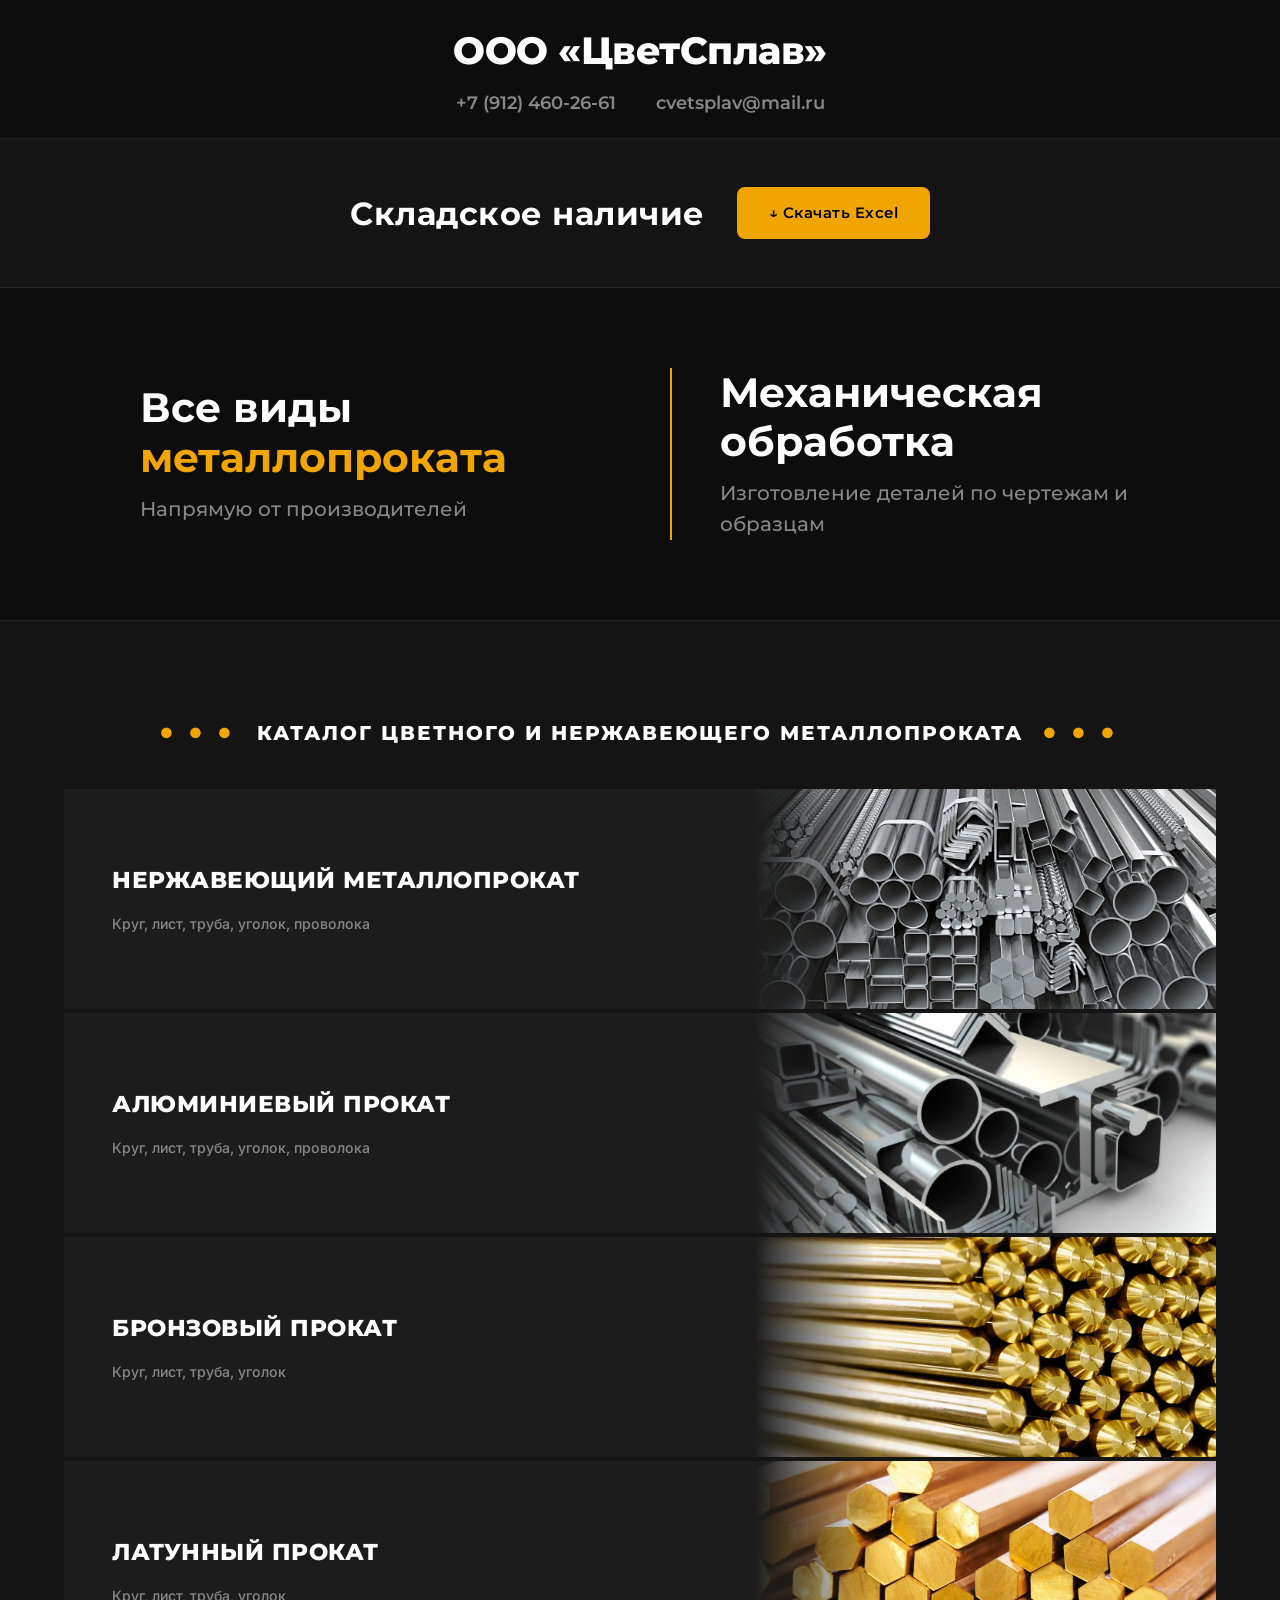
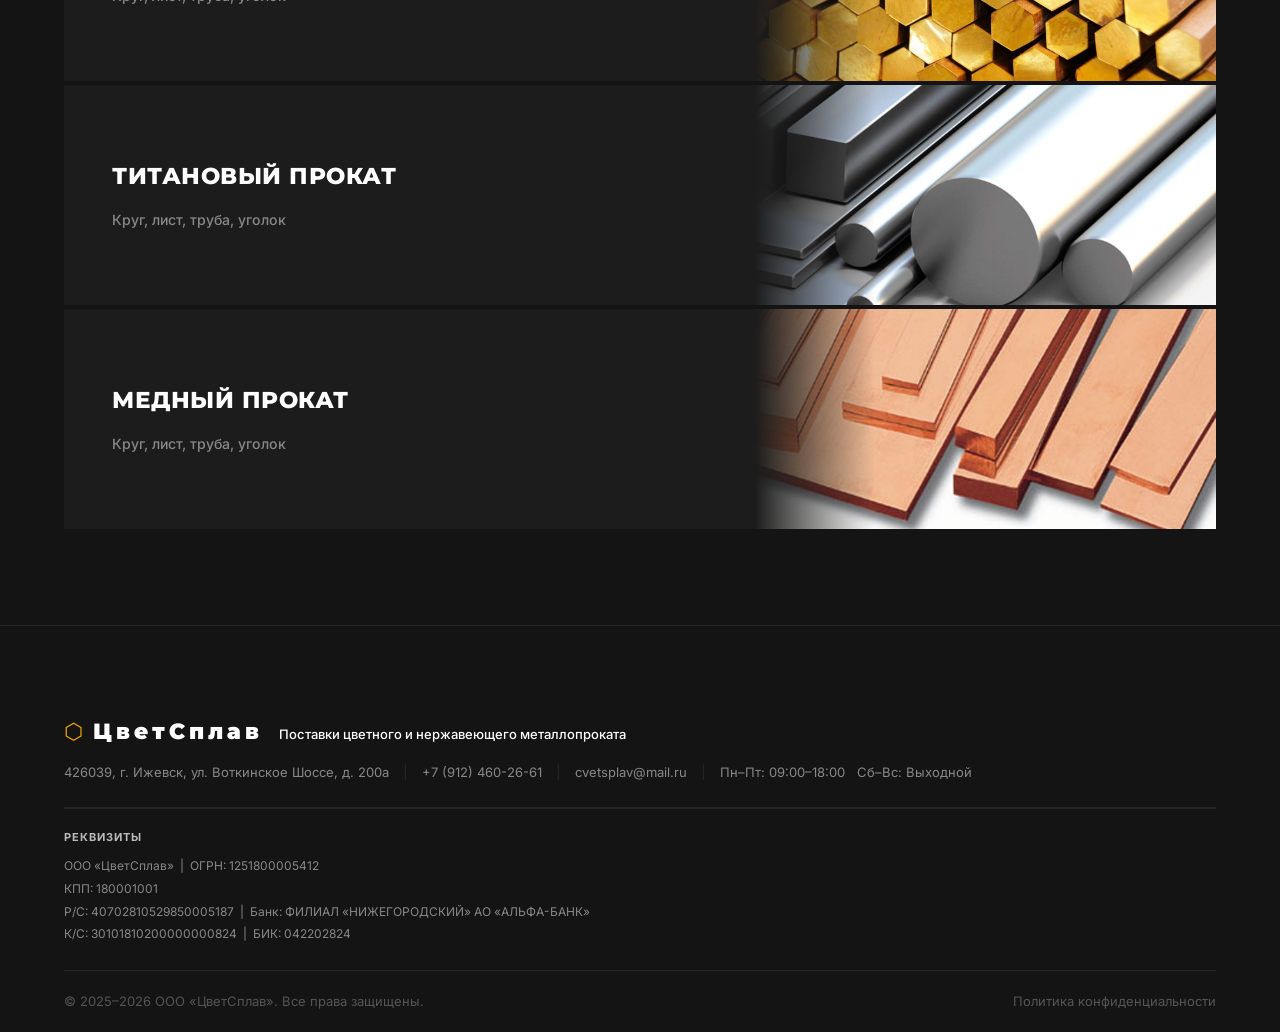
<file: index.html>
<!DOCTYPE html>
<html lang="ru">
<head>
  <meta charset="UTF-8" />
  <meta name="viewport" content="width=device-width, initial-scale=1.0" />
  <title>ООО «ЦветСплав» — Цветной и нержавеющий металлопрокат в Ижевске</title>
  <meta name="description" content="Поставки цветного и нержавеющего металлопроката напрямую от производителей. Нержавейка, алюминий, бронза, латунь, титан, медь. Ижевск." />
  <link rel="preconnect" href="https://fonts.googleapis.com" />
  <link rel="preconnect" href="https://fonts.gstatic.com" crossorigin />
  <link href="https://fonts.googleapis.com/css2?family=Montserrat:wght@400;500;600;700;800;900&family=Inter:wght@400;500;600&display=swap" rel="stylesheet" />
  <link rel="stylesheet" href="css/style.css" />
</head>
<body>

  <!-- 1+2. ШАПКА -->
  <header class="header" id="header">
    <div class="container">
      <div class="header__center">
        <a href="#" class="header__brand">ООО «ЦветСплав»</a>
        <div class="header__contacts">
          <a href="tel:+79124602661" class="header__contact-link">+7 (912) 460-26-61</a>
          <a href="mailto:cvetsplav@mail.ru" class="header__contact-link">cvetsplav@mail.ru</a>
        </div>
      </div>
    </div>
  </header>

  <!-- 3. СКЛАДСКОЕ НАЛИЧИЕ -->
  <section class="nalichie">
    <div class="container">
      <div class="nalichie__inner">
        <span class="nalichie__label">Складское наличие</span>
        <a href="files/nalichie.xlsx" class="btn btn--primary" download>↓ Скачать Excel</a>
      </div>
    </div>
  </section>

  <!-- 4. ДВА ТЕКСТОВЫХ БЛОКА -->
  <section class="hero-split">
    <div class="container">
      <div class="hero-split__grid">
        <div class="hero-split__left">
          <h1 class="hero-split__title">Все виды <span class="accent">металлопроката</span></h1>
          <p class="hero-split__sub">Напрямую от производителей</p>
        </div>
        <div class="hero-split__right">
          <h2 class="hero-split__title">Механическая <span class="accent">обработка</span></h2>
          <p class="hero-split__sub">Изготовление деталей <span class="accent">по чертежам и образцам</span></p>
        </div>
      </div>
    </div>
  </section>

  <!-- 5–10. КАТАЛОГ -->
  <section class="section catalog" id="catalog">
    <div class="container">
      <div class="catalog__header">
        <span class="catalog__dots">● ● ●</span>
        <h2 class="catalog__title">КАТАЛОГ ЦВЕТНОГО И НЕРЖАВЕЮЩЕГО МЕТАЛЛОПРОКАТА</h2>
        <span class="catalog__dots">● ● ●</span>
      </div>

      <div class="catalog__list">

        <a href="tel:+79124602661" class="cat-row">
          <div class="cat-row__body">
            <span class="cat-row__name">НЕРЖАВЕЮЩИЙ МЕТАЛЛОПРОКАТ</span>
            <span class="cat-row__sub">Круг, лист, труба, уголок, проволока</span>
          </div>
          <div class="cat-row__photo">
            <img src="img/nerzhav.jpeg" alt="Нержавеющий металлопрокат">
          </div>
        </a>

        <a href="tel:+79124602661" class="cat-row">
          <div class="cat-row__body">
            <span class="cat-row__name">АЛЮМИНИЕВЫЙ ПРОКАТ</span>
            <span class="cat-row__sub">Круг, лист, труба, уголок, проволока</span>
          </div>
          <div class="cat-row__photo">
            <img src="img/alum.jpg" alt="Алюминиевый прокат">
          </div>
        </a>

        <a href="tel:+79124602661" class="cat-row">
          <div class="cat-row__body">
            <span class="cat-row__name">БРОНЗОВЫЙ ПРОКАТ</span>
            <span class="cat-row__sub">Круг, лист, труба, уголок</span>
          </div>
          <div class="cat-row__photo">
            <img src="img/bronz.jpg" alt="Бронзовый прокат">
          </div>
        </a>

        <a href="tel:+79124602661" class="cat-row">
          <div class="cat-row__body">
            <span class="cat-row__name">ЛАТУННЫЙ ПРОКАТ</span>
            <span class="cat-row__sub">Круг, лист, труба, уголок</span>
          </div>
          <div class="cat-row__photo">
            <img src="img/latun.jpg" alt="Латунный прокат">
          </div>
        </a>

        <a href="tel:+79124602661" class="cat-row">
          <div class="cat-row__body">
            <span class="cat-row__name">ТИТАНОВЫЙ ПРОКАТ</span>
            <span class="cat-row__sub">Круг, лист, труба, уголок</span>
          </div>
          <div class="cat-row__photo">
            <img src="img/titan.jpeg" alt="Титановый прокат">
          </div>
        </a>

        <a href="tel:+79124602661" class="cat-row">
          <div class="cat-row__body">
            <span class="cat-row__name">МЕДНЫЙ ПРОКАТ</span>
            <span class="cat-row__sub">Круг, лист, труба, уголок</span>
          </div>
          <div class="cat-row__photo">
            <img src="img/med.jpg" alt="Медный прокат">
          </div>
        </a>

      </div>
    </div>
  </section>

  <!-- 11. ФУТЕР -->
  <footer class="footer">
    <div class="container">
      <div class="footer__bar">
        <div class="footer__bar-row footer__bar-row--top">
          <a href="#" class="logo footer__bar-logo">
            <span class="logo__icon">⬡</span>
            <span class="logo__text">ЦветСплав</span>
          </a>
          <span class="footer__bar-desc">Поставки цветного и нержавеющего металлопроката</span>
        </div>
        <div class="footer__bar-row footer__bar-row--contacts">
          <span class="footer__bar-item">426039, г. Ижевск, ул. Воткинское Шоссе, д. 200а</span>
          <span class="footer__bar-sep">|</span>
          <a href="tel:+79124602661" class="footer__bar-item footer__bar-link">+7 (912) 460-26-61</a>
          <span class="footer__bar-sep">|</span>
          <a href="mailto:cvetsplav@mail.ru" class="footer__bar-item footer__bar-link">cvetsplav@mail.ru</a>
          <span class="footer__bar-sep">|</span>
          <span class="footer__bar-item">Пн–Пт: 09:00–18:00 &nbsp; Сб–Вс: Выходной</span>
        </div>
      </div>
      <div class="footer__requisites">
        <strong>Реквизиты</strong>
        <p>ООО «ЦветСплав» &nbsp;|&nbsp; ОГРН: 1251800005412</p>
        <p>КПП: 180001001</p>
        <p>Р/С: 40702810529850005187 &nbsp;|&nbsp; Банк: ФИЛИАЛ «НИЖЕГОРОДСКИЙ» АО «АЛЬФА-БАНК»</p>
        <p>К/С: 30101810200000000824 &nbsp;|&nbsp; БИК: 042202824</p>
      </div>
      <div class="footer__bottom">
        <p>© 2025–2026 ООО «ЦветСплав». Все права защищены.</p>
        <a href="privacy.html">Политика конфиденциальности</a>
      </div>
    </div>
  </footer>

  <script src="js/main.js"></script>
</body>
</html>
</file>
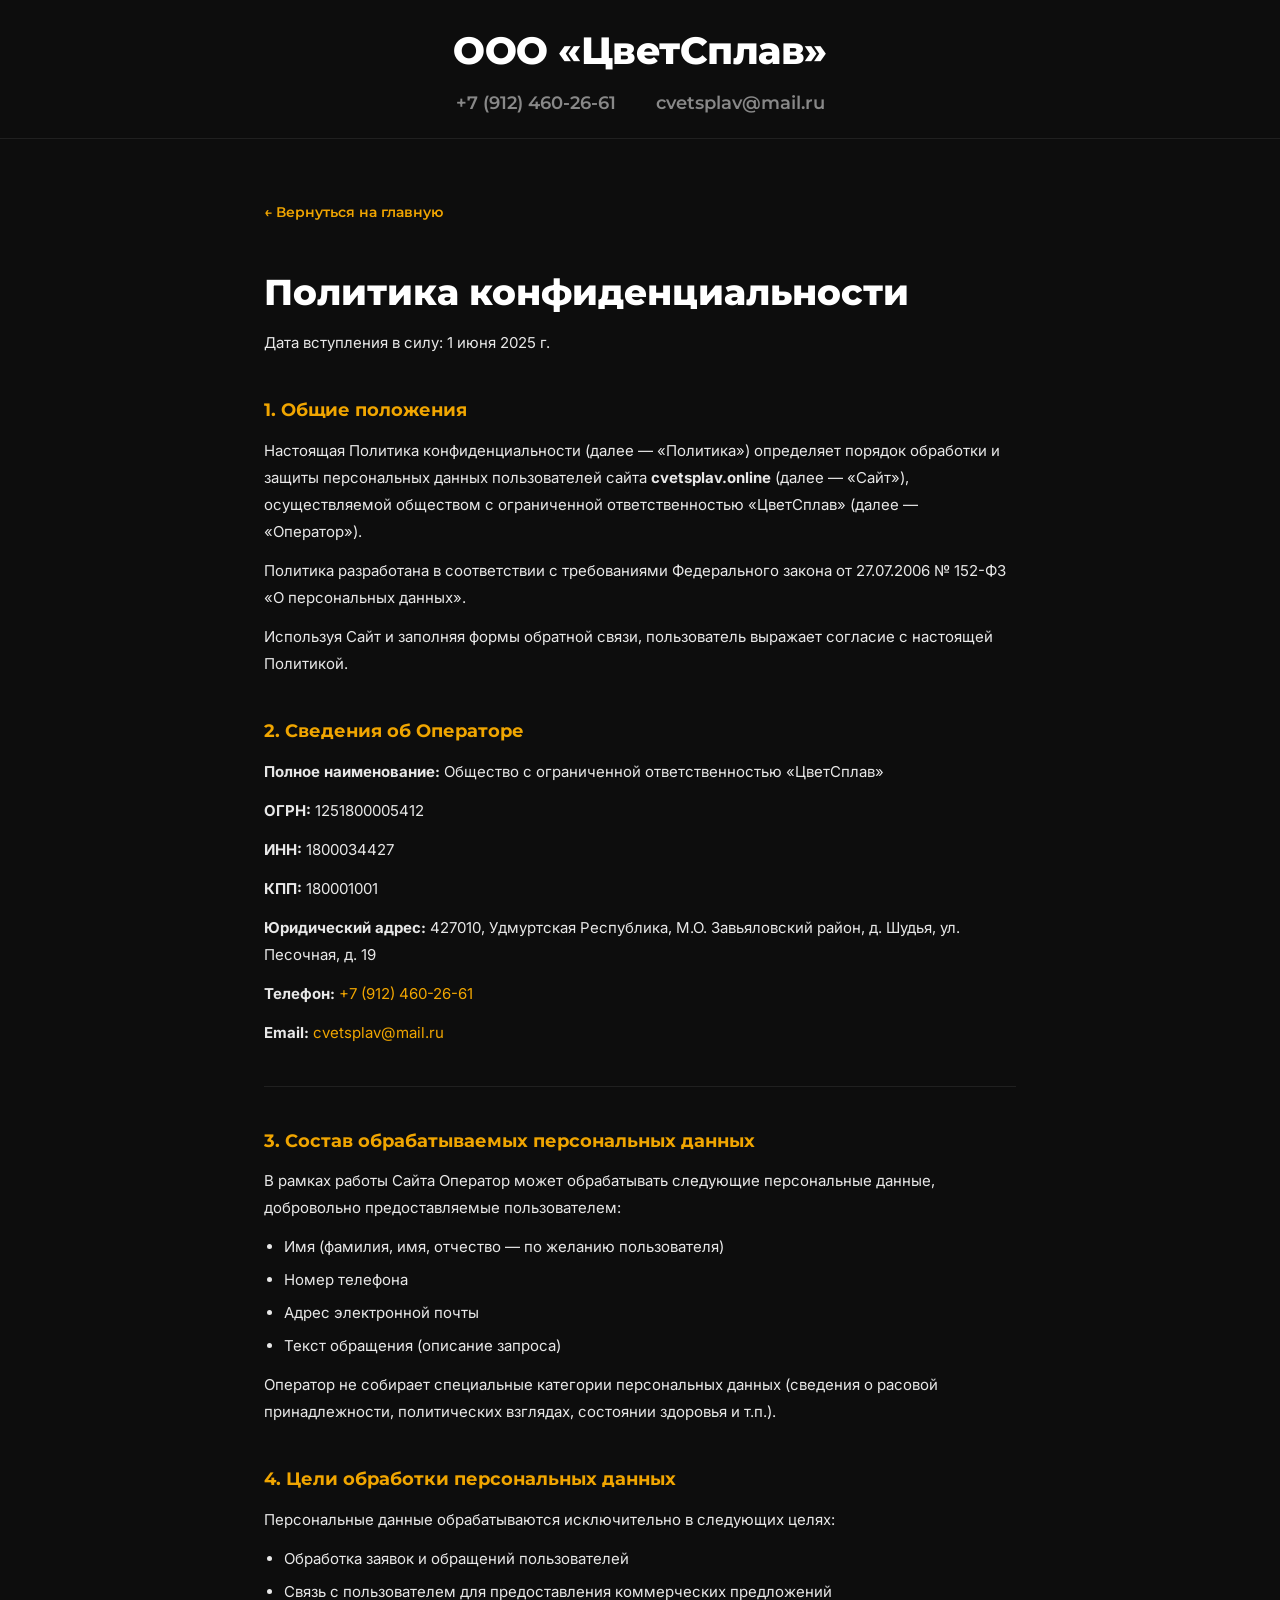
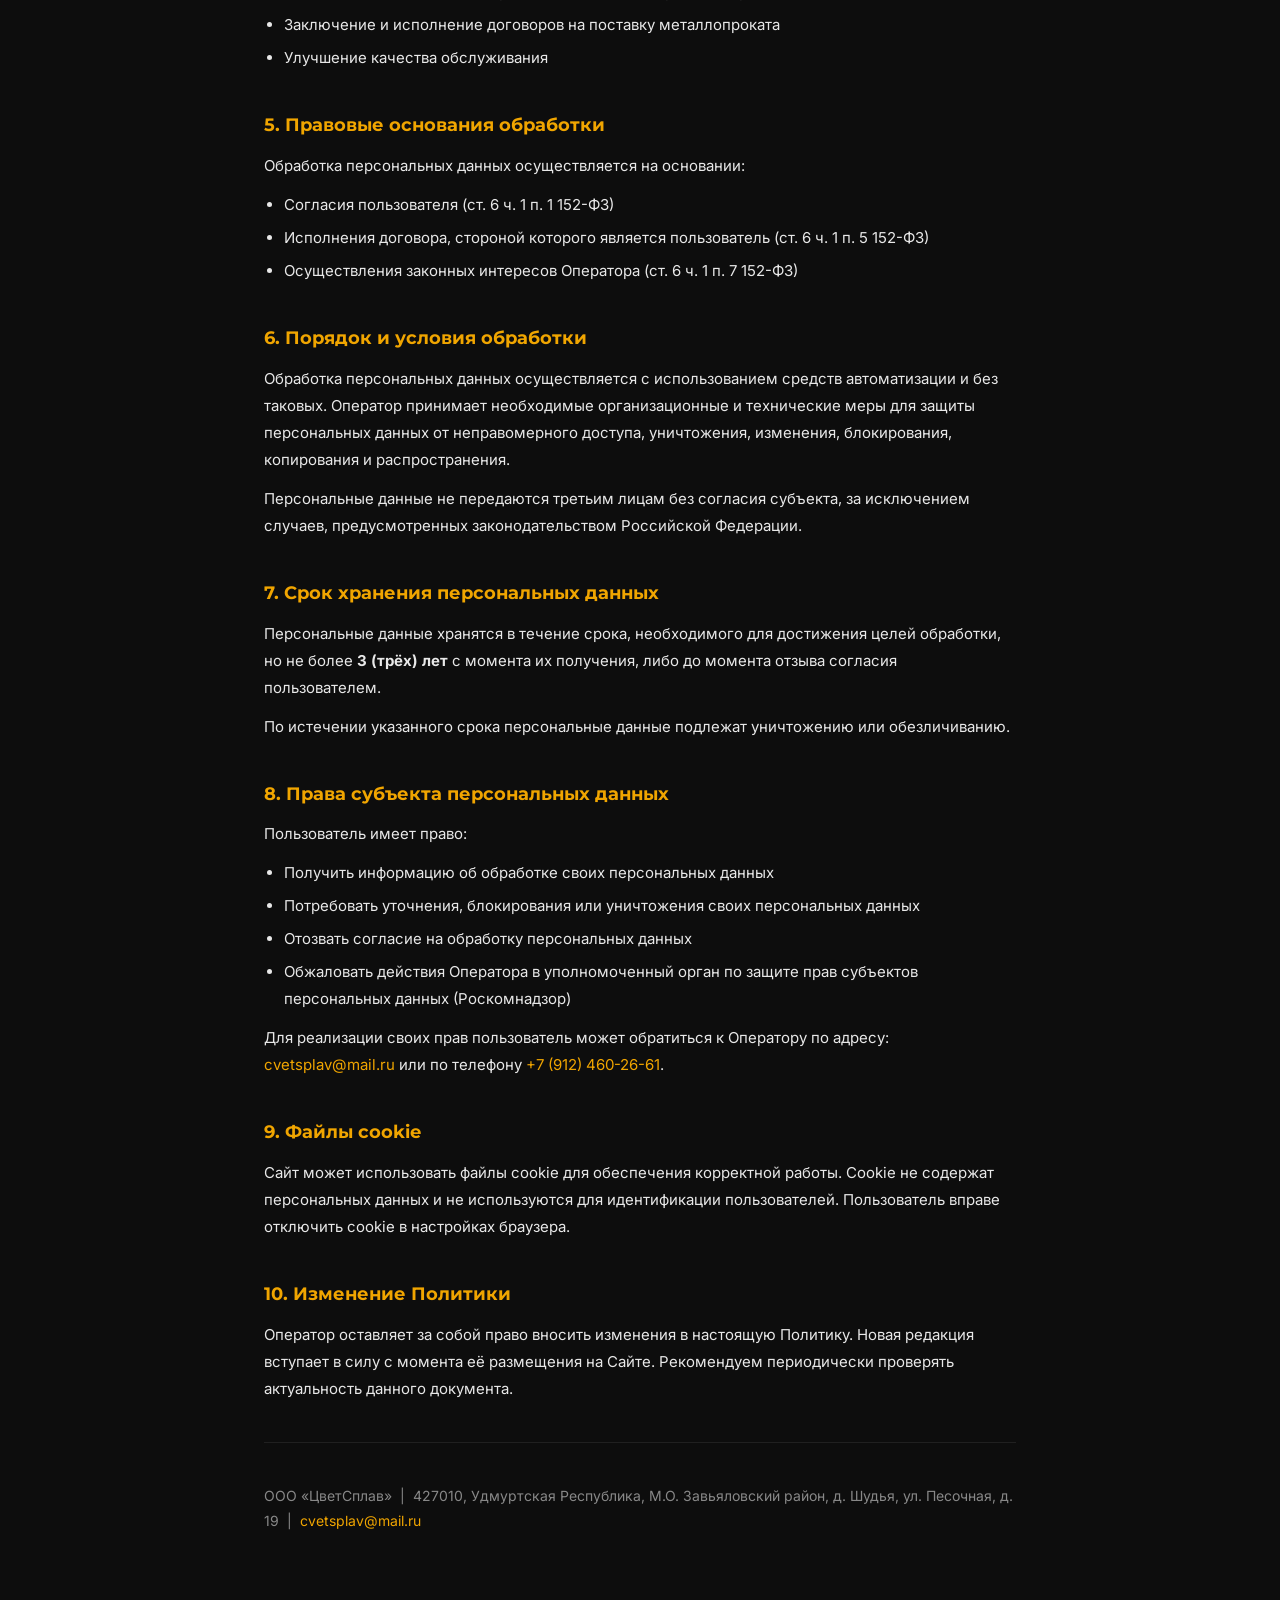
<file: privacy.html>
<!DOCTYPE html>
<html lang="ru">
<head>
  <meta charset="UTF-8" />
  <meta name="viewport" content="width=device-width, initial-scale=1.0" />
  <title>Политика конфиденциальности — ООО «ЦветСплав»</title>
  <link rel="preconnect" href="https://fonts.googleapis.com" />
  <link rel="preconnect" href="https://fonts.gstatic.com" crossorigin />
  <link href="https://fonts.googleapis.com/css2?family=Montserrat:wght@400;500;600;700;800;900&family=Inter:wght@400;500;600&display=swap" rel="stylesheet" />
  <link rel="stylesheet" href="css/style.css" />
  <style>
    .privacy { max-width: 800px; margin: 0 auto; padding: 60px 24px; }
    .privacy__back { display: inline-flex; align-items: center; gap: 8px; color: var(--accent); font-family: var(--font-head); font-weight: 600; font-size: 14px; margin-bottom: 40px; text-decoration: none; }
    .privacy__back:hover { opacity: 0.8; }
    .privacy h1 { font-family: var(--font-head); font-size: clamp(24px, 3vw, 36px); font-weight: 800; color: var(--white); margin-bottom: 8px; }
    .privacy__date { font-size: 14px; color: var(--text-muted); margin-bottom: 48px; }
    .privacy h2 { font-family: var(--font-head); font-size: 18px; font-weight: 700; color: var(--accent); margin: 40px 0 12px; }
    .privacy p { font-size: 15px; color: var(--text); line-height: 1.8; margin-bottom: 12px; }
    .privacy ul { padding-left: 20px; margin-bottom: 12px; }
    .privacy ul li { font-size: 15px; color: var(--text); line-height: 1.8; list-style: disc; margin-bottom: 6px; }
    .privacy a { color: var(--accent); }
    .privacy__divider { border: none; border-top: 1px solid var(--border); margin: 40px 0; }
  </style>
</head>
<body>

  <header class="header">
    <div class="container">
      <div class="header__center">
        <a href="index.html" class="header__brand">ООО «ЦветСплав»</a>
        <div class="header__contacts">
          <a href="tel:+79124602661" class="header__contact-link">+7 (912) 460-26-61</a>
          <a href="mailto:cvetsplav@mail.ru" class="header__contact-link">cvetsplav@mail.ru</a>
        </div>
      </div>
    </div>
  </header>

  <main>
    <div class="privacy">

      <a href="index.html" class="privacy__back">← Вернуться на главную</a>

      <h1>Политика конфиденциальности</h1>
      <p class="privacy__date">Дата вступления в силу: 1 июня 2025 г.</p>

      <h2>1. Общие положения</h2>
      <p>Настоящая Политика конфиденциальности (далее — «Политика») определяет порядок обработки и защиты персональных данных пользователей сайта <strong>cvetsplav.online</strong> (далее — «Сайт»), осуществляемой обществом с ограниченной ответственностью «ЦветСплав» (далее — «Оператор»).</p>
      <p>Политика разработана в соответствии с требованиями Федерального закона от 27.07.2006 № 152-ФЗ «О персональных данных».</p>
      <p>Используя Сайт и заполняя формы обратной связи, пользователь выражает согласие с настоящей Политикой.</p>

      <h2>2. Сведения об Операторе</h2>
      <p><strong>Полное наименование:</strong> Общество с ограниченной ответственностью «ЦветСплав»</p>
      <p><strong>ОГРН:</strong> 1251800005412</p>
      <p><strong>ИНН:</strong> 1800034427</p>
      <p><strong>КПП:</strong> 180001001</p>
      <p><strong>Юридический адрес:</strong> 427010, Удмуртская Республика, М.О. Завьяловский район, д. Шудья, ул. Песочная, д. 19</p>
      <p><strong>Телефон:</strong> <a href="tel:+79124602661">+7 (912) 460-26-61</a></p>
      <p><strong>Email:</strong> <a href="mailto:cvetsplav@mail.ru">cvetsplav@mail.ru</a></p>

      <hr class="privacy__divider">

      <h2>3. Состав обрабатываемых персональных данных</h2>
      <p>В рамках работы Сайта Оператор может обрабатывать следующие персональные данные, добровольно предоставляемые пользователем:</p>
      <ul>
        <li>Имя (фамилия, имя, отчество — по желанию пользователя)</li>
        <li>Номер телефона</li>
        <li>Адрес электронной почты</li>
        <li>Текст обращения (описание запроса)</li>
      </ul>
      <p>Оператор не собирает специальные категории персональных данных (сведения о расовой принадлежности, политических взглядах, состоянии здоровья и т.п.).</p>

      <h2>4. Цели обработки персональных данных</h2>
      <p>Персональные данные обрабатываются исключительно в следующих целях:</p>
      <ul>
        <li>Обработка заявок и обращений пользователей</li>
        <li>Связь с пользователем для предоставления коммерческих предложений</li>
        <li>Заключение и исполнение договоров на поставку металлопроката</li>
        <li>Улучшение качества обслуживания</li>
      </ul>

      <h2>5. Правовые основания обработки</h2>
      <p>Обработка персональных данных осуществляется на основании:</p>
      <ul>
        <li>Согласия пользователя (ст. 6 ч. 1 п. 1 152-ФЗ)</li>
        <li>Исполнения договора, стороной которого является пользователь (ст. 6 ч. 1 п. 5 152-ФЗ)</li>
        <li>Осуществления законных интересов Оператора (ст. 6 ч. 1 п. 7 152-ФЗ)</li>
      </ul>

      <h2>6. Порядок и условия обработки</h2>
      <p>Обработка персональных данных осуществляется с использованием средств автоматизации и без таковых. Оператор принимает необходимые организационные и технические меры для защиты персональных данных от неправомерного доступа, уничтожения, изменения, блокирования, копирования и распространения.</p>
      <p>Персональные данные не передаются третьим лицам без согласия субъекта, за исключением случаев, предусмотренных законодательством Российской Федерации.</p>

      <h2>7. Срок хранения персональных данных</h2>
      <p>Персональные данные хранятся в течение срока, необходимого для достижения целей обработки, но не более <strong>3 (трёх) лет</strong> с момента их получения, либо до момента отзыва согласия пользователем.</p>
      <p>По истечении указанного срока персональные данные подлежат уничтожению или обезличиванию.</p>

      <h2>8. Права субъекта персональных данных</h2>
      <p>Пользователь имеет право:</p>
      <ul>
        <li>Получить информацию об обработке своих персональных данных</li>
        <li>Потребовать уточнения, блокирования или уничтожения своих персональных данных</li>
        <li>Отозвать согласие на обработку персональных данных</li>
        <li>Обжаловать действия Оператора в уполномоченный орган по защите прав субъектов персональных данных (Роскомнадзор)</li>
      </ul>
      <p>Для реализации своих прав пользователь может обратиться к Оператору по адресу: <a href="mailto:cvetsplav@mail.ru">cvetsplav@mail.ru</a> или по телефону <a href="tel:+79124602661">+7 (912) 460-26-61</a>.</p>

      <h2>9. Файлы cookie</h2>
      <p>Сайт может использовать файлы cookie для обеспечения корректной работы. Cookie не содержат персональных данных и не используются для идентификации пользователей. Пользователь вправе отключить cookie в настройках браузера.</p>

      <h2>10. Изменение Политики</h2>
      <p>Оператор оставляет за собой право вносить изменения в настоящую Политику. Новая редакция вступает в силу с момента её размещения на Сайте. Рекомендуем периодически проверять актуальность данного документа.</p>

      <hr class="privacy__divider">

      <p style="color: var(--text-muted); font-size: 14px;">ООО «ЦветСплав» &nbsp;|&nbsp; 427010, Удмуртская Республика, М.О. Завьяловский район, д. Шудья, ул. Песочная, д. 19 &nbsp;|&nbsp; <a href="mailto:cvetsplav@mail.ru">cvetsplav@mail.ru</a></p>

    </div>
  </main>

  <script src="js/main.js"></script>
</body>
</html>
</file>
<file: css/style.css>
/* ===== RESET & BASE ===== */
*, *::before, *::after { box-sizing: border-box; margin: 0; padding: 0; }

:root {
  --bg: #0d0d0d;
  --bg-2: #141414;
  --bg-3: #1c1c1c;
  --bg-4: #252525;
  --border: rgba(255,255,255,.08);
  --text: #e8e8e8;
  --text-muted: #888;
  --accent: #f0a500;
  --accent-dark: #c88800;
  --accent-rgb: 240, 165, 0;
  --white: #fff;
  --font-head: 'Montserrat', sans-serif;
  --font-body: 'Inter', sans-serif;
  --radius: 8px;
  --radius-lg: 16px;
  --shadow: 0 8px 40px rgba(0,0,0,.5);
  --transition: .25s ease;
}

html { scroll-behavior: smooth; scroll-padding-top: 80px; }

body {
  background: var(--bg);
  color: var(--text);
  font-family: var(--font-body);
  font-size: 16px;
  line-height: 1.6;
  overflow-x: hidden;
}

a { color: inherit; text-decoration: none; transition: color var(--transition); }
ul { list-style: none; }
img { max-width: 100%; display: block; }
button { cursor: pointer; border: none; background: none; font-family: inherit; }

.accent { color: var(--accent); }

/* ===== CONTAINER ===== */
.container {
  max-width: 1200px;
  margin: 0 auto;
  padding: 0 24px;
}

/* ===== BUTTONS ===== */
.btn {
  display: inline-flex;
  align-items: center;
  justify-content: center;
  gap: 8px;
  font-family: var(--font-head);
  font-weight: 600;
  font-size: 15px;
  letter-spacing: .5px;
  border-radius: var(--radius);
  transition: all var(--transition);
  cursor: pointer;
  white-space: nowrap;
}
.btn--lg { padding: 16px 36px; font-size: 16px; border-radius: 10px; }
.btn--sm { padding: 9px 20px; font-size: 13px; }
.btn--full { width: 100%; }

.btn--primary {
  background: var(--accent);
  color: #000;
  padding: 14px 32px;
}
.btn--primary:hover { background: var(--accent-dark); transform: translateY(-2px); box-shadow: 0 8px 24px rgba(var(--accent-rgb),.35); }

.btn--outline {
  border: 1.5px solid var(--accent);
  color: var(--accent);
  padding: 12px 28px;
  background: transparent;
}
.btn--outline:hover { background: var(--accent); color: #000; }

.btn--ghost {
  border: 1.5px solid rgba(255,255,255,.3);
  color: var(--white);
  padding: 14px 32px;
  background: transparent;
}
.btn--ghost:hover { border-color: var(--white); background: rgba(255,255,255,.1); }

/* ===== SECTION ===== */
.section { padding: 96px 0; }

.section__header {
  text-align: center;
  margin-bottom: 64px;
}

.section__label {
  display: inline-block;
  font-family: var(--font-head);
  font-size: 12px;
  font-weight: 700;
  letter-spacing: 3px;
  text-transform: uppercase;
  color: var(--accent);
  margin-bottom: 12px;
}

.section__title {
  font-family: var(--font-head);
  font-size: clamp(28px, 4vw, 42px);
  font-weight: 800;
  color: var(--white);
  line-height: 1.2;
  margin-bottom: 16px;
}

.section__desc {
  font-size: 17px;
  color: var(--text-muted);
  max-width: 520px;
  margin: 0 auto;
}

/* ===== HEADER ===== */
.header {
  background: var(--bg);
  border-bottom: 1px solid var(--border);
}

.header__inner {
  display: flex;
  align-items: center;
  gap: 32px;
  height: 76px;
}

.logo {
  display: flex;
  align-items: center;
  gap: 10px;
  flex-shrink: 0;
}
.logo__icon {
  font-size: 22px;
  color: var(--accent);
  line-height: 1;
}
.logo__text {
  font-family: var(--font-head);
  font-size: 22px;
  font-weight: 900;
  letter-spacing: 4px;
  color: var(--white);
}

.nav { margin-left: auto; }
.nav__list {
  display: flex;
  gap: 4px;
  align-items: center;
}
.nav__link {
  font-family: var(--font-head);
  font-size: 13px;
  font-weight: 600;
  letter-spacing: .5px;
  color: var(--text-muted);
  padding: 6px 12px;
  border-radius: 6px;
  transition: color var(--transition), background var(--transition);
}
.nav__link:hover { color: var(--white); background: rgba(255,255,255,.06); }

.header__right {
  display: flex;
  align-items: center;
  gap: 16px;
  flex-shrink: 0;
}
.header__phone {
  font-family: var(--font-head);
  font-weight: 700;
  font-size: 15px;
  color: var(--white);
}
.header__phone:hover { color: var(--accent); }
.header__email {
  font-size: 13px;
  color: var(--text-muted);
}
.header__email:hover { color: var(--accent); }

.header__right-col {
  display: flex;
  flex-direction: column;
  align-items: flex-end;
  gap: 6px;
}

.btn--download {
  background: #ffe000;
  color: #000;
  font-family: var(--font-head);
  font-weight: 800;
  font-size: 13px;
  letter-spacing: .3px;
  padding: 8px 18px;
  border-radius: 6px;
  white-space: nowrap;
  transition: all var(--transition);
  box-shadow: 0 2px 12px rgba(255,224,0,.35);
}
.btn--download:hover {
  background: #ffd000;
  transform: translateY(-1px);
  box-shadow: 0 4px 18px rgba(255,224,0,.55);
}

.burger {
  display: none;
  flex-direction: column;
  gap: 5px;
  padding: 8px;
  margin-left: auto;
}
.burger span {
  display: block;
  width: 24px; height: 2px;
  background: var(--white);
  border-radius: 2px;
  transition: all var(--transition);
}
.burger.active span:nth-child(1) { transform: translateY(7px) rotate(45deg); }
.burger.active span:nth-child(2) { opacity: 0; }
.burger.active span:nth-child(3) { transform: translateY(-7px) rotate(-45deg); }

/* ===== HEADER CENTERED ===== */
.header__center {
  display: flex;
  flex-direction: column;
  align-items: center;
  padding: 20px 0;
  gap: 8px;
  width: 100%;
  text-align: center;
}
.header__brand {
  font-family: var(--font-head);
  font-weight: 800;
  font-size: clamp(26px, 3vw, 42px);
  color: var(--white);
  text-decoration: none;
  letter-spacing: -0.5px;
}
.header__brand:hover { color: var(--accent); }
.header__contacts {
  display: flex;
  align-items: center;
  gap: 40px;
  flex-wrap: wrap;
  justify-content: center;
}
.header__contact-link {
  font-family: var(--font-head);
  font-weight: 600;
  font-size: clamp(14px, 1.4vw, 18px);
  color: var(--text-muted);
  text-decoration: none;
  transition: color var(--transition);
}
.header__contact-link:hover { color: var(--accent); }

/* ===== CATALOG ROWS ===== */
.catalog__list {
  display: flex;
  flex-direction: column;
  gap: 4px;
}
.cat-row {
  display: flex;
  align-items: stretch;
  height: 220px;
  background: var(--bg-3);
  text-decoration: none;
  overflow: hidden;
  transition: transform .2s ease, box-shadow .2s ease;
}
.cat-row:hover {
  transform: translateY(-2px);
  box-shadow: 0 8px 32px rgba(0,0,0,.6);
}
.cat-row__body {
  flex: 1;
  padding: 40px 48px;
  display: flex;
  flex-direction: column;
  justify-content: center;
  gap: 14px;
}
.cat-row__name {
  font-family: var(--font-head);
  font-weight: 800;
  font-size: clamp(18px, 1.8vw, 26px);
  color: var(--white);
  letter-spacing: 0.5px;
  text-transform: uppercase;
}
.cat-row__sub {
  font-size: clamp(13px, 1.1vw, 16px);
  color: var(--text-muted);
  font-weight: 500;
}
.cat-row__photo {
  width: 40%;
  flex-shrink: 0;
  position: relative;
  overflow: hidden;
}
.cat-row__photo::before {
  content: '';
  position: absolute;
  left: 0; top: 0; bottom: 0;
  width: 120px;
  background: linear-gradient(to right, var(--bg-3), transparent);
  z-index: 1;
}
.cat-row__photo img {
  width: 100%;
  height: 100%;
  object-fit: cover;
  display: block;
}

/* ===== NALICHIE ===== */
.nalichie {
  background: var(--bg-2);
  border-bottom: 1px solid var(--border);
  padding: 48px 0;
}
.nalichie__inner {
  display: flex;
  align-items: center;
  justify-content: center;
  gap: 32px;
  flex-wrap: wrap;
  text-align: center;
}
.nalichie__label {
  font-family: var(--font-head);
  font-weight: 700;
  font-size: clamp(22px, 2.5vw, 32px);
  color: var(--white);
  letter-spacing: 0.5px;
}

/* ===== HERO SPLIT ===== */
.hero-split {
  background: var(--bg);
  padding: 80px 0;
  border-bottom: 1px solid var(--border);
}
.hero-split__grid {
  display: grid;
  grid-template-columns: 1fr 1fr;
  gap: 60px;
  align-items: center;
  max-width: 1000px;
  margin: 0 auto;
}
.hero-split__title {
  font-family: var(--font-head);
  font-weight: 700;
  font-size: clamp(28px, 3.2vw, 48px);
  color: var(--white);
  line-height: 1.2;
  margin-bottom: 12px;
}
.hero-split__sub {
  font-family: var(--font-head);
  font-size: clamp(16px, 1.6vw, 22px);
  font-weight: 500;
  color: var(--text-muted);
  line-height: 1.5;
}
.hero-split__right {
  padding-left: 48px;
  border-left: 2px solid var(--accent);
}
.hero-split__right .accent {
  color: var(--white);
}
.hero-split__right .hero-split__sub .accent {
  color: var(--text-muted);
}

/* ===== HERO ===== */
.hero {
  position: relative;
  min-height: 100vh;
  display: flex;
  align-items: center;
  padding-top: 76px;
  overflow: hidden;
}

.hero__bg {
  position: absolute;
  inset: 0;
  background:
    linear-gradient(135deg, #0a0a0a 0%, #1a1008 40%, #0d0d0d 100%);
}

.hero__bg::before {
  content: '';
  position: absolute;
  inset: 0;
  background-image:
    repeating-linear-gradient(
      0deg,
      transparent,
      transparent 2px,
      rgba(255,255,255,.015) 2px,
      rgba(255,255,255,.015) 4px
    ),
    repeating-linear-gradient(
      90deg,
      transparent,
      transparent 60px,
      rgba(255,255,255,.015) 60px,
      rgba(255,255,255,.015) 61px
    );
}

.hero__bg::after {
  content: '';
  position: absolute;
  top: -20%;
  right: -10%;
  width: 70%;
  height: 130%;
  background: radial-gradient(ellipse at center, rgba(var(--accent-rgb), .07) 0%, transparent 65%);
  pointer-events: none;
}

.hero__overlay {
  position: absolute;
  inset: 0;
  background: linear-gradient(to bottom, rgba(13,13,13,.2) 0%, rgba(13,13,13,.7) 100%);
}

.hero__content {
  position: relative;
  max-width: 760px;
  padding: 80px 0;
}

.hero__badge {
  display: inline-flex;
  align-items: center;
  gap: 8px;
  background: rgba(var(--accent-rgb),.12);
  border: 1px solid rgba(var(--accent-rgb),.3);
  color: var(--accent);
  font-family: var(--font-head);
  font-size: 12px;
  font-weight: 700;
  letter-spacing: 2px;
  text-transform: uppercase;
  padding: 6px 16px;
  border-radius: 20px;
  margin-bottom: 28px;
}
.hero__badge::before {
  content: '';
  width: 6px; height: 6px;
  background: var(--accent);
  border-radius: 50%;
  animation: blink 1.5s ease-in-out infinite;
}
@keyframes blink { 0%,100%{opacity:1} 50%{opacity:.3} }

.hero__title {
  font-family: var(--font-head);
  font-size: clamp(28px, 3.8vw, 48px);
  font-weight: 900;
  line-height: 1.05;
  color: var(--white);
  margin-bottom: 24px;
  letter-spacing: -1px;
}

.hero__subtitle {
  font-size: clamp(17px, 1.8vw, 22px);
  color: var(--text-muted);
  line-height: 1.7;
  margin-bottom: 0;
  max-width: 600px;
}

.hero__inner {
  padding: 80px 0;
  display: flex;
  flex-direction: column;
  align-items: center;
  gap: 48px;
  text-align: center;
}

.hero__nalichie {
  display: flex;
  align-items: center;
  gap: 24px;
  flex-wrap: wrap;
  justify-content: center;
}

.hero__nalichie-label {
  font-family: var(--font-head);
  font-weight: 700;
  font-size: 20px;
  color: var(--white);
  letter-spacing: 0.5px;
}

.hero__split {
  display: grid;
  grid-template-columns: 1fr 1fr;
  gap: 60px;
  width: 100%;
  max-width: 960px;
  text-align: left;
}

.hero__split-right {
  display: flex;
  align-items: center;
  padding-left: 48px;
  border-left: 3px solid var(--accent);
}

.hero__service-text {
  font-size: clamp(17px, 1.8vw, 22px);
  font-weight: 600;
  line-height: 1.6;
  color: var(--text);
}

.hero__actions {
  display: flex;
  gap: 16px;
  flex-wrap: wrap;
  margin-bottom: 64px;
}

.hero__stats {
  display: flex;
  gap: 40px;
  padding-top: 32px;
  border-top: 1px solid var(--border);
  flex-wrap: wrap;
}
.hero__stat strong {
  display: block;
  font-family: var(--font-head);
  font-size: 28px;
  font-weight: 800;
  color: var(--accent);
  line-height: 1;
  margin-bottom: 4px;
}
.hero__stat span {
  font-size: 13px;
  color: var(--text-muted);
  letter-spacing: .5px;
}

.hero__scroll {
  position: absolute;
  bottom: 40px;
  left: 50%;
  transform: translateX(-50%);
  display: flex;
  flex-direction: column;
  align-items: center;
}
.hero__scroll-line {
  display: block;
  width: 1px;
  height: 60px;
  background: linear-gradient(to bottom, var(--accent), transparent);
  animation: scrollline 2s ease-in-out infinite;
}
@keyframes scrollline { 0%,100%{opacity:1;transform:scaleY(1)} 50%{opacity:.3;transform:scaleY(.5)} }

/* ===== SERVICES ===== */
.services { background: var(--bg); }

.services__grid {
  display: grid;
  grid-template-columns: repeat(3, 1fr);
  gap: 24px;
}

.service-card {
  background: var(--bg-3);
  border: 1px solid var(--border);
  border-radius: var(--radius-lg);
  padding: 36px 28px;
  transition: all var(--transition);
  position: relative;
  overflow: hidden;
}
.service-card::before {
  content: '';
  position: absolute;
  top: 0; left: 0; right: 0;
  height: 3px;
  background: var(--accent);
  transform: scaleX(0);
  transition: transform var(--transition);
  transform-origin: left;
}
.service-card:hover { transform: translateY(-6px); border-color: rgba(var(--accent-rgb),.3); box-shadow: var(--shadow); }
.service-card:hover::before { transform: scaleX(1); }

.service-card--accent {
  background: linear-gradient(135deg, rgba(var(--accent-rgb),.12), var(--bg-3));
  border-color: rgba(var(--accent-rgb),.25);
}

.service-card__icon {
  width: 52px; height: 52px;
  color: var(--accent);
  margin-bottom: 20px;
}
.service-card__icon svg { width: 100%; height: 100%; }

.service-card__title {
  font-family: var(--font-head);
  font-size: 18px;
  font-weight: 700;
  color: var(--white);
  margin-bottom: 12px;
}

.service-card__text {
  font-size: 14px;
  color: var(--text-muted);
  line-height: 1.6;
  margin-bottom: 20px;
}

.service-card__link {
  font-family: var(--font-head);
  font-size: 13px;
  font-weight: 600;
  color: var(--accent);
  letter-spacing: .5px;
  transition: gap var(--transition);
}
.service-card__link:hover { opacity: .8; }

/* ===== CATALOG ===== */
.catalog { background: var(--bg-2); }

.catalog__header {
  display: flex;
  align-items: center;
  justify-content: center;
  gap: 20px;
  margin-bottom: 40px;
  flex-wrap: wrap;
}

.catalog__title {
  font-family: var(--font-head);
  font-size: clamp(14px, 2vw, 20px);
  font-weight: 800;
  letter-spacing: 2px;
  color: var(--white);
  text-align: center;
}

.catalog__dots {
  color: var(--accent);
  font-size: 14px;
  letter-spacing: 6px;
  white-space: nowrap;
}

.catalog__grid {
  display: grid;
  grid-template-columns: repeat(3, 1fr);
  gap: 6px;
}

.cat-card {
  position: relative;
  display: block;
  padding-top: 75%;
  border-radius: 6px;
  overflow: hidden;
  cursor: pointer;
  text-decoration: none;
}

.cat-card:hover { transform: scale(1.03); z-index: 1; }
.cat-card { transition: transform .25s ease, box-shadow .25s ease; }
.cat-card:hover { box-shadow: 0 8px 32px rgba(0,0,0,.6); }

/* Metal texture backgrounds */
.cat-card--nerzhav {
  background:
    repeating-linear-gradient(85deg, transparent, transparent 3px, rgba(255,255,255,.04) 3px, rgba(255,255,255,.04) 4px),
    linear-gradient(160deg, #6e7a82 0%, #9eaeb8 30%, #b8c8d0 50%, #7a8a92 70%, #505a60 100%);
}
.cat-card--bronz {
  background:
    repeating-linear-gradient(80deg, transparent, transparent 4px, rgba(0,0,0,.06) 4px, rgba(0,0,0,.06) 5px),
    linear-gradient(150deg, #4a3020 0%, #7a5030 30%, #9a6840 50%, #6a4828 70%, #3a2418 100%);
}
.cat-card--latun {
  background:
    repeating-linear-gradient(75deg, transparent, transparent 3px, rgba(255,255,255,.05) 3px, rgba(255,255,255,.05) 4px),
    linear-gradient(155deg, #7a6010 0%, #b89020 30%, #d0a828 50%, #9a7818 70%, #5a4808 100%);
}
.cat-card--med {
  background:
    repeating-linear-gradient(80deg, transparent, transparent 3px, rgba(0,0,0,.05) 3px, rgba(0,0,0,.05) 4px),
    linear-gradient(150deg, #6a3010 0%, #a05020 30%, #c06830 50%, #884018 70%, #4a2808 100%);
}
.cat-card--alum {
  background:
    repeating-linear-gradient(88deg, transparent, transparent 2px, rgba(255,255,255,.06) 2px, rgba(255,255,255,.06) 3px),
    linear-gradient(160deg, #888890 0%, #b0b8c0 30%, #c8d0d8 50%, #909898 70%, #606870 100%);
}
.cat-card--dyural {
  background:
    repeating-linear-gradient(82deg, transparent, transparent 3px, rgba(255,255,255,.04) 3px, rgba(255,255,255,.04) 4px),
    linear-gradient(155deg, #505860 0%, #707880 30%, #888890 50%, #585860 70%, #383840 100%);
}
.cat-card--titan {
  background:
    repeating-linear-gradient(85deg, transparent, transparent 4px, rgba(255,255,255,.03) 4px, rgba(255,255,255,.03) 5px),
    linear-gradient(160deg, #2a3038 0%, #404850 30%, #505860 50%, #303840 70%, #202830 100%);
}
.cat-card--svinets {
  background:
    repeating-linear-gradient(78deg, transparent, transparent 3px, rgba(0,0,0,.08) 3px, rgba(0,0,0,.08) 4px),
    linear-gradient(150deg, #202830 0%, #303848 30%, #3a4050 50%, #282838 70%, #181820 100%);
}

.cat-card__overlay {
  position: absolute;
  inset: 0;
  background: linear-gradient(to top, rgba(0,0,0,.82) 0%, rgba(0,0,0,.3) 50%, rgba(0,0,0,.1) 100%);
  transition: background .25s ease;
}
.cat-card:hover .cat-card__overlay {
  background: linear-gradient(to top, rgba(0,0,0,.9) 0%, rgba(0,0,0,.4) 50%, rgba(0,0,0,.15) 100%);
}

.cat-card__body {
  position: absolute;
  bottom: 0; left: 0; right: 0;
  padding: 16px 14px;
  text-align: center;
}

.cat-card__name {
  display: block;
  font-family: var(--font-head);
  font-size: clamp(11px, 1.1vw, 14px);
  font-weight: 800;
  letter-spacing: 1px;
  color: var(--accent);
  line-height: 1.3;
  text-transform: uppercase;
  margin-bottom: 5px;
}

.cat-card__sub {
  display: block;
  font-size: 11px;
  color: rgba(255,255,255,.6);
  line-height: 1.3;
}

/* ===== ABOUT ===== */
.about {
  background: var(--bg-2);
  position: relative;
  overflow: hidden;
}
.about::before {
  content: 'STEEL';
  position: absolute;
  right: -2%;
  top: 50%;
  transform: translateY(-50%);
  font-family: var(--font-head);
  font-size: 220px;
  font-weight: 900;
  color: rgba(255,255,255,.02);
  pointer-events: none;
  user-select: none;
  letter-spacing: -10px;
}

.about__inner {
  display: grid;
  grid-template-columns: 1fr 1fr;
  gap: 80px;
  align-items: center;
}

.about__content .section__label { text-align: left; }
.about__content .section__title { text-align: left; }

.about__text {
  color: var(--text-muted);
  line-height: 1.8;
  margin-bottom: 16px;
}
.about__text strong { color: var(--white); }

.about__list {
  margin: 24px 0 36px;
  display: flex;
  flex-direction: column;
  gap: 10px;
}
.about__list li {
  display: flex;
  align-items: center;
  gap: 12px;
  font-size: 15px;
  color: var(--text);
}
.about__list li::before {
  content: '';
  flex-shrink: 0;
  width: 18px; height: 18px;
  background: rgba(var(--accent-rgb),.15);
  border: 1.5px solid var(--accent);
  border-radius: 50%;
  background-image: url("data:image/svg+xml,%3Csvg viewBox='0 0 12 12' fill='none' xmlns='http://www.w3.org/2000/svg'%3E%3Cpath d='M2 6l3 3 5-5' stroke='%23f0a500' stroke-width='1.5' stroke-linecap='round' stroke-linejoin='round'/%3E%3C/svg%3E");
  background-repeat: no-repeat;
  background-position: center;
  background-size: 12px;
}

.about__numbers {
  display: grid;
  grid-template-columns: 1fr 1fr;
  gap: 24px;
}

.about__num {
  background: var(--bg-4);
  border: 1px solid var(--border);
  border-radius: var(--radius-lg);
  padding: 28px 24px;
  text-align: center;
  transition: border-color var(--transition);
}
.about__num:hover { border-color: rgba(var(--accent-rgb),.4); }

.about__num strong {
  display: inline-block;
  font-family: var(--font-head);
  font-size: 44px;
  font-weight: 900;
  color: var(--accent);
  line-height: 1;
}
.num-suffix {
  font-family: var(--font-head);
  font-size: 24px;
  font-weight: 700;
  color: var(--accent);
}
.about__num p {
  font-size: 13px;
  color: var(--text-muted);
  margin-top: 8px;
  font-family: var(--font-head);
  letter-spacing: .5px;
}

/* ===== ADVANTAGES ===== */
.advantages { background: var(--bg); }

.advantages__grid {
  display: grid;
  grid-template-columns: repeat(3, 1fr);
  gap: 24px;
}

.adv-card {
  background: var(--bg-3);
  border: 1px solid var(--border);
  border-radius: var(--radius-lg);
  padding: 32px 28px;
  position: relative;
  transition: all var(--transition);
}
.adv-card:hover { transform: translateY(-4px); border-color: rgba(var(--accent-rgb),.25); }

.adv-card__num {
  position: absolute;
  top: 20px; right: 24px;
  font-family: var(--font-head);
  font-size: 11px;
  font-weight: 700;
  letter-spacing: 2px;
  color: rgba(var(--accent-rgb),.4);
}

.adv-card__icon {
  width: 44px; height: 44px;
  color: var(--accent);
  margin-bottom: 16px;
}
.adv-card__icon svg { width: 100%; height: 100%; }

.adv-card h3 {
  font-family: var(--font-head);
  font-size: 17px;
  font-weight: 700;
  color: var(--white);
  margin-bottom: 10px;
}
.adv-card p {
  font-size: 14px;
  color: var(--text-muted);
  line-height: 1.6;
}

/* ===== PORTFOLIO ===== */
.portfolio { background: var(--bg-2); }

.portfolio__filter {
  display: flex;
  gap: 8px;
  justify-content: center;
  flex-wrap: wrap;
  margin-bottom: 40px;
}

.filter-btn {
  font-family: var(--font-head);
  font-size: 13px;
  font-weight: 600;
  letter-spacing: .5px;
  padding: 8px 20px;
  border-radius: 20px;
  border: 1.5px solid var(--border);
  color: var(--text-muted);
  background: transparent;
  transition: all var(--transition);
}
.filter-btn:hover { border-color: var(--accent); color: var(--accent); }
.filter-btn.active { background: var(--accent); border-color: var(--accent); color: #000; }

.portfolio__grid {
  display: grid;
  grid-template-columns: repeat(3, 1fr);
  gap: 20px;
}

.portfolio-item {
  border-radius: var(--radius-lg);
  overflow: hidden;
  transition: transform var(--transition);
}
.portfolio-item:hover { transform: scale(1.02); }
.portfolio-item:nth-child(1),
.portfolio-item:nth-child(4) { grid-column: span 1; }

.portfolio-item__img {
  position: relative;
  padding-top: 70%;
  background-size: cover;
  background-position: center;
}
.portfolio-item__img--1 { background: linear-gradient(135deg, #1a1208 0%, #2d2008 40%, #1a1208 100%); }
.portfolio-item__img--2 { background: linear-gradient(135deg, #0d1520 0%, #1a2535 40%, #0d1520 100%); }
.portfolio-item__img--3 { background: linear-gradient(135deg, #0a1a0a 0%, #152515 40%, #0a1a0a 100%); }
.portfolio-item__img--4 { background: linear-gradient(135deg, #1a0d0d 0%, #2d1515 40%, #1a0d0d 100%); }
.portfolio-item__img--5 { background: linear-gradient(135deg, #12120d 0%, #252508 40%, #12120d 100%); }
.portfolio-item__img--6 { background: linear-gradient(135deg, #0d0d1a 0%, #151528 40%, #0d0d1a 100%); }

.portfolio-item__img::before {
  content: '🔩';
  position: absolute;
  top: 50%; left: 50%;
  transform: translate(-50%, -50%);
  font-size: 48px;
  opacity: .15;
}

.portfolio-item__overlay {
  position: absolute;
  bottom: 0; left: 0; right: 0;
  padding: 20px;
  background: linear-gradient(to top, rgba(0,0,0,.85) 0%, transparent 100%);
  transform: translateY(10px);
  opacity: 0;
  transition: all var(--transition);
}
.portfolio-item:hover .portfolio-item__overlay { opacity: 1; transform: none; }

.portfolio-item__cat {
  display: inline-block;
  background: var(--accent);
  color: #000;
  font-family: var(--font-head);
  font-size: 11px;
  font-weight: 700;
  letter-spacing: 1px;
  text-transform: uppercase;
  padding: 3px 10px;
  border-radius: 4px;
  margin-bottom: 6px;
}
.portfolio-item__overlay p {
  font-size: 13px;
  color: var(--text-muted);
}

/* ===== PROCESS ===== */
.process { background: var(--bg); }

.process__steps {
  display: grid;
  grid-template-columns: repeat(3, 1fr);
  gap: 0;
  position: relative;
}
.process__steps::before {
  content: '';
  position: absolute;
  top: 36px; left: 16.666%;
  right: 16.666%;
  height: 1px;
  background: linear-gradient(to right, var(--accent), rgba(var(--accent-rgb),.1));
  pointer-events: none;
}

.process-step {
  padding: 32px 28px;
  position: relative;
}
.process-step:nth-child(n+4) { border-top: 1px solid var(--border); }

.process-step__num {
  display: flex;
  align-items: center;
  justify-content: center;
  width: 56px; height: 56px;
  background: var(--bg-4);
  border: 2px solid var(--accent);
  border-radius: 50%;
  font-family: var(--font-head);
  font-size: 14px;
  font-weight: 800;
  color: var(--accent);
  margin-bottom: 20px;
  position: relative;
  z-index: 1;
}

.process-step__body h3 {
  font-family: var(--font-head);
  font-size: 17px;
  font-weight: 700;
  color: var(--white);
  margin-bottom: 10px;
}
.process-step__body p {
  font-size: 14px;
  color: var(--text-muted);
  line-height: 1.6;
}

/* ===== CTA SECTION ===== */
.cta-section {
  background: var(--bg-2);
  position: relative;
  overflow: hidden;
}
.cta-section::before {
  content: '';
  position: absolute;
  top: -50%; left: -10%;
  width: 50%; height: 200%;
  background: radial-gradient(ellipse, rgba(var(--accent-rgb),.06) 0%, transparent 60%);
  pointer-events: none;
}

.cta-section__inner {
  display: grid;
  grid-template-columns: 1fr 1fr;
  gap: 80px;
  align-items: center;
}

.cta-section__content .section__label,
.cta-section__content .section__title { text-align: left; }
.cta-section__content .section__title { margin-bottom: 16px; }

.cta-section__content > p {
  color: var(--text-muted);
  font-size: 16px;
  line-height: 1.7;
  margin-bottom: 28px;
}

.cta-section__bonuses {
  display: flex;
  flex-direction: column;
  gap: 10px;
}
.cta-section__bonuses li {
  display: flex;
  align-items: center;
  gap: 10px;
  font-size: 15px;
  color: var(--text);
  font-family: var(--font-head);
  font-weight: 500;
}
.cta-section__bonuses li::before {
  content: '✓';
  flex-shrink: 0;
  width: 22px; height: 22px;
  display: flex;
  align-items: center;
  justify-content: center;
  background: var(--accent);
  color: #000;
  border-radius: 50%;
  font-size: 11px;
  font-weight: 800;
}

.cta-form {
  background: var(--bg-4);
  border: 1px solid var(--border);
  border-radius: var(--radius-lg);
  padding: 40px;
  position: relative;
}

.form-group {
  margin-bottom: 20px;
}
.form-group label {
  display: block;
  font-family: var(--font-head);
  font-size: 12px;
  font-weight: 600;
  letter-spacing: 1px;
  text-transform: uppercase;
  color: var(--text-muted);
  margin-bottom: 8px;
}
.form-group input,
.form-group textarea {
  width: 100%;
  background: var(--bg-3);
  border: 1.5px solid var(--border);
  border-radius: var(--radius);
  padding: 13px 16px;
  color: var(--white);
  font-family: var(--font-body);
  font-size: 15px;
  transition: border-color var(--transition);
  outline: none;
  resize: none;
}
.form-group input::placeholder,
.form-group textarea::placeholder { color: #555; }
.form-group input:focus,
.form-group textarea:focus { border-color: var(--accent); }

.form-note {
  font-size: 12px;
  color: #555;
  text-align: center;
  margin-top: 14px;
}
.form-note a { color: var(--text-muted); text-decoration: underline; }

.form-success {
  display: none;
  position: absolute;
  inset: 0;
  background: var(--bg-4);
  border-radius: var(--radius-lg);
  align-items: center;
  justify-content: center;
  flex-direction: column;
  text-align: center;
  padding: 40px;
  font-size: 16px;
  color: var(--white);
  gap: 8px;
}
.form-success strong {
  font-family: var(--font-head);
  font-size: 20px;
  color: var(--accent);
}
.form-success.visible { display: flex; }

/* ===== CONTACTS ===== */
.contacts { background: var(--bg); }

.contacts__inner {
  display: grid;
  grid-template-columns: 1fr 1fr;
  gap: 60px;
  align-items: start;
}

.contact-item {
  display: flex;
  gap: 16px;
  margin-bottom: 28px;
}
.contact-item:last-of-type { margin-bottom: 0; }

.contact-item__icon {
  flex-shrink: 0;
  width: 44px; height: 44px;
  background: var(--bg-3);
  border: 1px solid var(--border);
  border-radius: 10px;
  display: flex;
  align-items: center;
  justify-content: center;
  color: var(--accent);
  margin-top: 2px;
}
.contact-item__icon svg { width: 22px; height: 22px; }

.contact-item strong {
  display: block;
  font-family: var(--font-head);
  font-size: 13px;
  font-weight: 700;
  letter-spacing: .5px;
  color: var(--text-muted);
  text-transform: uppercase;
  margin-bottom: 4px;
}
.contact-item p {
  font-size: 16px;
  color: var(--white);
  font-weight: 500;
}
.contact-item p a:hover { color: var(--accent); }
.contact-item small {
  font-size: 13px;
  color: var(--text-muted);
}

.contacts__social {
  display: flex;
  gap: 12px;
  margin-top: 32px;
  padding-top: 32px;
  border-top: 1px solid var(--border);
}
.social-link {
  width: 44px; height: 44px;
  background: var(--bg-3);
  border: 1px solid var(--border);
  border-radius: 10px;
  display: flex;
  align-items: center;
  justify-content: center;
  color: var(--text-muted);
  transition: all var(--transition);
}
.social-link svg { width: 22px; height: 22px; }
.social-link:hover { background: var(--accent); border-color: var(--accent); color: #000; }

.contacts__map { border-radius: var(--radius-lg); overflow: hidden; }

.map-placeholder {
  height: 400px;
  background: var(--bg-3);
  border: 1px solid var(--border);
  border-radius: var(--radius-lg);
  display: flex;
  align-items: center;
  justify-content: center;
}
.map-placeholder__inner {
  text-align: center;
  display: flex;
  flex-direction: column;
  align-items: center;
  gap: 12px;
}
.map-placeholder__inner svg { width: 64px; height: 64px; color: var(--text-muted); }
.map-placeholder__inner p { font-size: 15px; color: var(--text-muted); }

/* ===== FOOTER ===== */
.footer {
  background: var(--bg-2);
  border-top: 1px solid var(--border);
  padding: 64px 0 0;
}

.footer__inner {
  display: grid;
  grid-template-columns: 2fr 1fr 1fr 1fr;
  gap: 48px;
  padding-bottom: 48px;
}

.footer__brand .logo { margin-bottom: 16px; }
.footer__brand p {
  font-size: 14px;
  color: var(--text-muted);
  line-height: 1.7;
  max-width: 260px;
}

.footer__nav strong,
.footer__contact strong {
  display: block;
  font-family: var(--font-head);
  font-size: 13px;
  font-weight: 700;
  letter-spacing: 1px;
  text-transform: uppercase;
  color: var(--white);
  margin-bottom: 20px;
}
.footer__nav ul {
  display: flex;
  flex-direction: column;
  gap: 10px;
}
.footer__nav a {
  font-size: 14px;
  color: var(--text-muted);
}
.footer__nav a:hover { color: var(--accent); }

.footer__contact p {
  font-size: 14px;
  color: var(--text-muted);
  margin-bottom: 8px;
}
.footer__contact a:hover { color: var(--accent); }

.footer__bottom {
  display: flex;
  align-items: center;
  justify-content: space-between;
  padding: 20px 0;
  border-top: 1px solid var(--border);
  font-size: 13px;
  color: #555;
}
.footer__bottom a:hover { color: var(--accent); }

.footer__bar {
  display: flex;
  flex-direction: column;
  gap: 12px;
  padding: 24px 0;
  border-bottom: 1px solid var(--border);
}
.footer__bar-row {
  display: flex;
  align-items: center;
  flex-wrap: wrap;
  gap: 8px 16px;
}
.footer__bar-row--top { gap: 16px; align-items: baseline; }
.footer__bar-row--contacts { gap: 8px 14px; }
.footer__bar-sep {
  color: var(--border);
  font-size: 14px;
}
.footer__bar-item {
  font-size: 13px;
  color: var(--text-muted);
}
.footer__bar-link {
  color: var(--text-muted);
  text-decoration: none;
  transition: color var(--transition);
}
.footer__bar-link:hover { color: var(--accent); }
.footer__bar-logo { flex-shrink: 0; }
.footer__bar-desc {
  font-size: 13px;
  color: var(--white);
  font-weight: 500;
}

.footer__requisites {
  border-top: 1px solid var(--border);
  padding: 20px 0;
  margin-bottom: 4px;
}
.footer__requisites strong {
  display: block;
  font-size: 11px;
  text-transform: uppercase;
  letter-spacing: 1px;
  color: #bbb;
  margin-bottom: 8px;
}
.footer__requisites p {
  font-size: 12px;
  color: var(--text-muted);
  line-height: 1.9;
}
.footer__addr,
.footer__hours {
  font-size: 13px;
  color: var(--text-muted);
  margin-top: 6px;
}

/* ===== BACK TO TOP ===== */
.back-top {
  position: fixed;
  bottom: 32px;
  right: 32px;
  width: 48px; height: 48px;
  background: var(--accent);
  color: #000;
  font-size: 18px;
  font-weight: 700;
  border-radius: 50%;
  display: flex;
  align-items: center;
  justify-content: center;
  opacity: 0;
  pointer-events: none;
  transition: all var(--transition);
  z-index: 999;
  box-shadow: 0 4px 20px rgba(var(--accent-rgb),.4);
}
.back-top.visible { opacity: 1; pointer-events: all; }
.back-top:hover { transform: translateY(-3px); }

/* ===== ANIMATIONS ===== */
.fade-in {
  opacity: 0;
  transform: translateY(30px);
  transition: opacity .6s ease, transform .6s ease;
}
.fade-in.visible {
  opacity: 1;
  transform: none;
}
.fade-in:nth-child(2) { transition-delay: .1s; }
.fade-in:nth-child(3) { transition-delay: .2s; }
.fade-in:nth-child(4) { transition-delay: .3s; }
.fade-in:nth-child(5) { transition-delay: .4s; }
.fade-in:nth-child(6) { transition-delay: .5s; }

/* ===== RESPONSIVE ===== */
@media (max-width: 1024px) {
  .services__grid { grid-template-columns: repeat(2, 1fr); }
  .advantages__grid { grid-template-columns: repeat(2, 1fr); }
  .portfolio__grid { grid-template-columns: repeat(2, 1fr); }
  .process__steps { grid-template-columns: repeat(2, 1fr); }
  .process__steps::before { display: none; }
  .process-step:nth-child(n+3) { border-top: 1px solid var(--border); }
  .footer__inner { grid-template-columns: 1fr 1fr; gap: 36px; }
}

@media (max-width: 768px) {
  .section { padding: 64px 0; }

  .nav {
    position: fixed;
    top: 76px; left: 0; right: 0;
    background: var(--bg-2);
    padding: 24px;
    border-top: 1px solid var(--border);
    border-bottom: 1px solid var(--border);
    transform: translateY(-110%);
    opacity: 0;
    transition: all var(--transition);
    z-index: 999;
  }
  .nav.open { transform: none; opacity: 1; }
  .nav__list { flex-direction: column; gap: 4px; }
  .nav__link { display: block; padding: 10px 16px; font-size: 15px; }

  .header__right { display: none; }
  .burger { display: flex; }

  .hero__title { font-size: 32px; }
  .hero__subtitle br { display: none; }
  .hero__stats { gap: 24px; }
  .hero__split { grid-template-columns: 1fr; gap: 32px; }
  .hero__split-right { padding-left: 20px; border-left-width: 2px; }
  .hero__inner { padding: 48px 0; gap: 32px; }
  .hero-split__grid { grid-template-columns: 1fr; gap: 32px; }
  .hero-split__right { padding-left: 0; border-left: none !important; }
  .hero-split__right .accent { color: var(--accent); }
  .hero-split { padding: 48px 0; }
  .catalog__grid { grid-template-columns: repeat(2, 1fr); }
  .cat-row {
    display: grid;
    height: 180px;
    overflow: hidden;
  }
  .cat-row__body {
    grid-area: 1 / 1;
    z-index: 1;
    width: 100%;
    padding: 24px;
    align-self: center;
    flex: none;
  }
  .cat-row__photo {
    grid-area: 1 / 1;
    position: static;
    width: 100%;
    height: 180px;
    opacity: 0.4;
    z-index: 0;
  }
  .cat-row__photo::before { display: none; }
  .cat-row__photo img {
    width: 100%;
    height: 100%;
    object-fit: cover;
  }

  .about__inner { grid-template-columns: 1fr; gap: 48px; }
  .about__numbers { order: -1; }

  .services__grid { grid-template-columns: 1fr; }
  .advantages__grid { grid-template-columns: 1fr; }
  .portfolio__grid { grid-template-columns: 1fr; }
  .process__steps { grid-template-columns: 1fr; }
  .process-step:nth-child(n+2) { border-top: 1px solid var(--border); }

  .cta-section__inner { grid-template-columns: 1fr; gap: 48px; }
  .contacts__inner { grid-template-columns: 1fr; }
  .contacts__map { display: none; }

  .footer__inner { grid-template-columns: 1fr; gap: 32px; }
  .footer__bottom { flex-direction: column; gap: 8px; text-align: center; }
}

@media (max-width: 480px) {
  .hero__actions { flex-direction: column; }
  .btn--lg { width: 100%; }
  .hero__stats { grid-template-columns: 1fr 1fr; display: grid; gap: 16px; padding-top: 24px; }
  .cta-form { padding: 24px; }
  .about__numbers { grid-template-columns: 1fr 1fr; }
}
</file>
